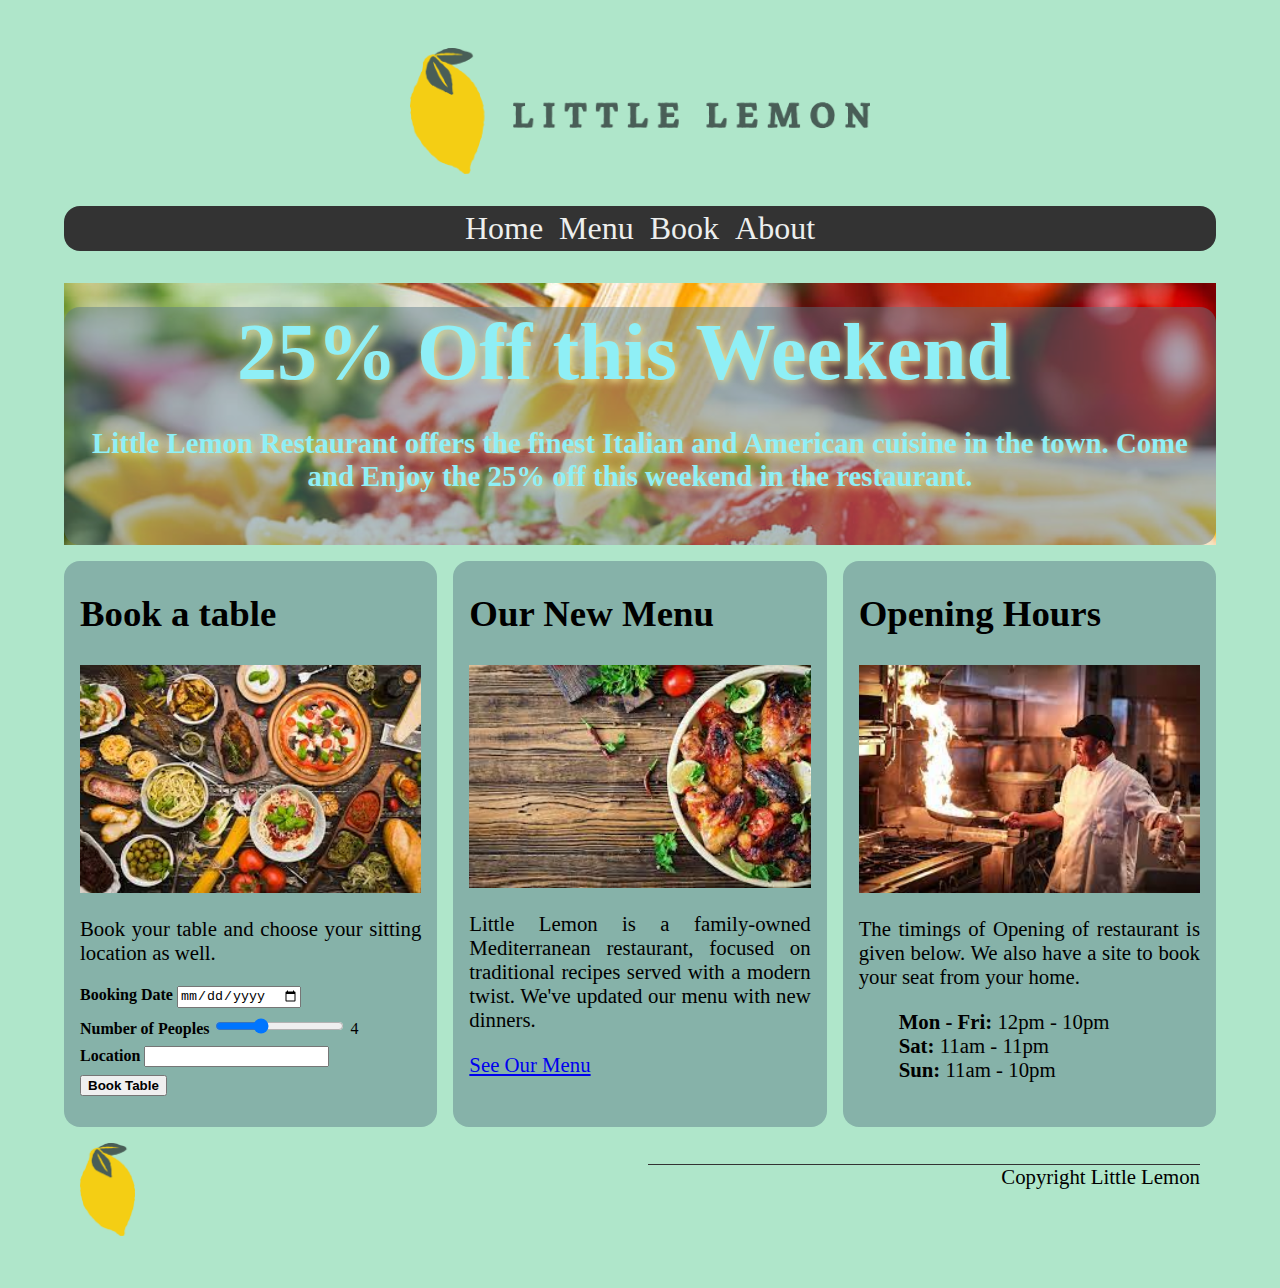
<file: index.html>
<!DOCTYPE html>
<html lang="en">
<head>
    <meta charset="UTF-8">
    <meta name="viewport" content="width-device-width, initial-scale = 1.0">

    <title>Little Lemon Restaurant</title>
    <meta name = "description" content="A brief description">
    <meta name = "author" content="Little Lemon Restaurant">
    
    <link rel="stylesheet" href="homecss.css">

    <link rel = "preconnect" href="https://fonts.googleapis.com">
    <link rel="preconnect" href="https://fonts.gstatic.com" crossorigin>
    <link href="https://fonts.googleapis.com/css2?family=Markazi+Text:wght@400;500;600&display=swap" rel="stylesheet">
</head>
<body>
    <header>
        <img src="Assets/Asset 16@4x.png" width="40%">
    </header>
    <nav>
        <ul>
            <li><a href="home.html">Home</a></li>
            <li><a href="menu.html">Menu</a></li>
            <li><a href="bookseat.html">Book</a></li>
            <li><a href="about.html">About</a></li>
        </ul>
    </nav>
    <main>
        <!--1st Section-->
        <section>
        <div id="lemon">
            <article>
                <h1>25% Off this Weekend</h1>
                <h3>Little Lemon Restaurant offers the finest Italian and American cuisine in the town. Come and Enjoy the 25% off this weekend in the restaurant.</h3>
                <p>

                </p>
            </article>
        </div>
        </section>
        <!--2nd Section-->
        <section>
            <!--2nd Article-->
            <article>
            <h2>Book a table</h2>
            <img src="Assets/ss.jpeg" width="100%" id="photos">
            <p>
                Book your table and choose your sitting location as well.
            </p>
            <form method="POST">
                <div>
                  <label for="booking_date"><b>Booking Date</b></label>
                  <input type="date" id="booking_date" name = "booking_date">
                </div>
                <div>
                  <label for="booking_people"><b>Number of Peoples</b></label>
                  <input type="range" id="booking_people" name="booking_people" min="1" max="10" value="4" oninput="this.nextElementSibling.value = this.value">
                  <output>4</output>
                </div>
                <div>
                  <label for="booking_loaction"><b>Location</b></label>
                  <input id="booking_location" name="booking_location" list="locations">
                  <datalist id="locations">
                    <option value="Outside"></option>
                    <option value="Inside"></option>
                  </datalist>
                </div>
                <button type="submit"><b>Book Table</b></button>
              </form>
            <a href="" target="_blank"></a>
            </article>
            <!--3rd Article-->
            <article>
                <div>
                    <h2>Our New Menu</h2>
                    <img src="Assets/download.jpeg" width="100%" id="photos">
                    <p>
                        Little Lemon is a family-owned Mediterranean restaurant, focused on traditional recipes served with a modern twist.
                        We've updated our menu with new dinners.
                    </p>
                    <a href="Menu.html" target="_blank">See Our Menu</a>
                </div>
            </article>
        
            <article>
                <div>
                    <h2>Opening Hours</h2>
                    <img src="Assets/chef.jpeg" width="100%" id="photos">
                    <p>
                        The timings of Opening of restaurant is given below. We also have a site to book your seat from your home. 
                    </p>
                    <ul>
                        <li><b>Mon - Fri:</b> 12pm - 10pm</li>
                        <li><b>Sat:</b> 11am - 11pm</li>
                        <li><b>Sun:</b> 11am - 10pm</li>
                    </ul>
                </div>
            </article>
        </section>
    </main>
    <footer>
        <div>
            <img src="Assets/Asset 9@4x.png" width="10%">
        </div>
        <div>
            <p>Copyright Little Lemon</p>
        </div>
    </footer>
</body>
</html>
</file>
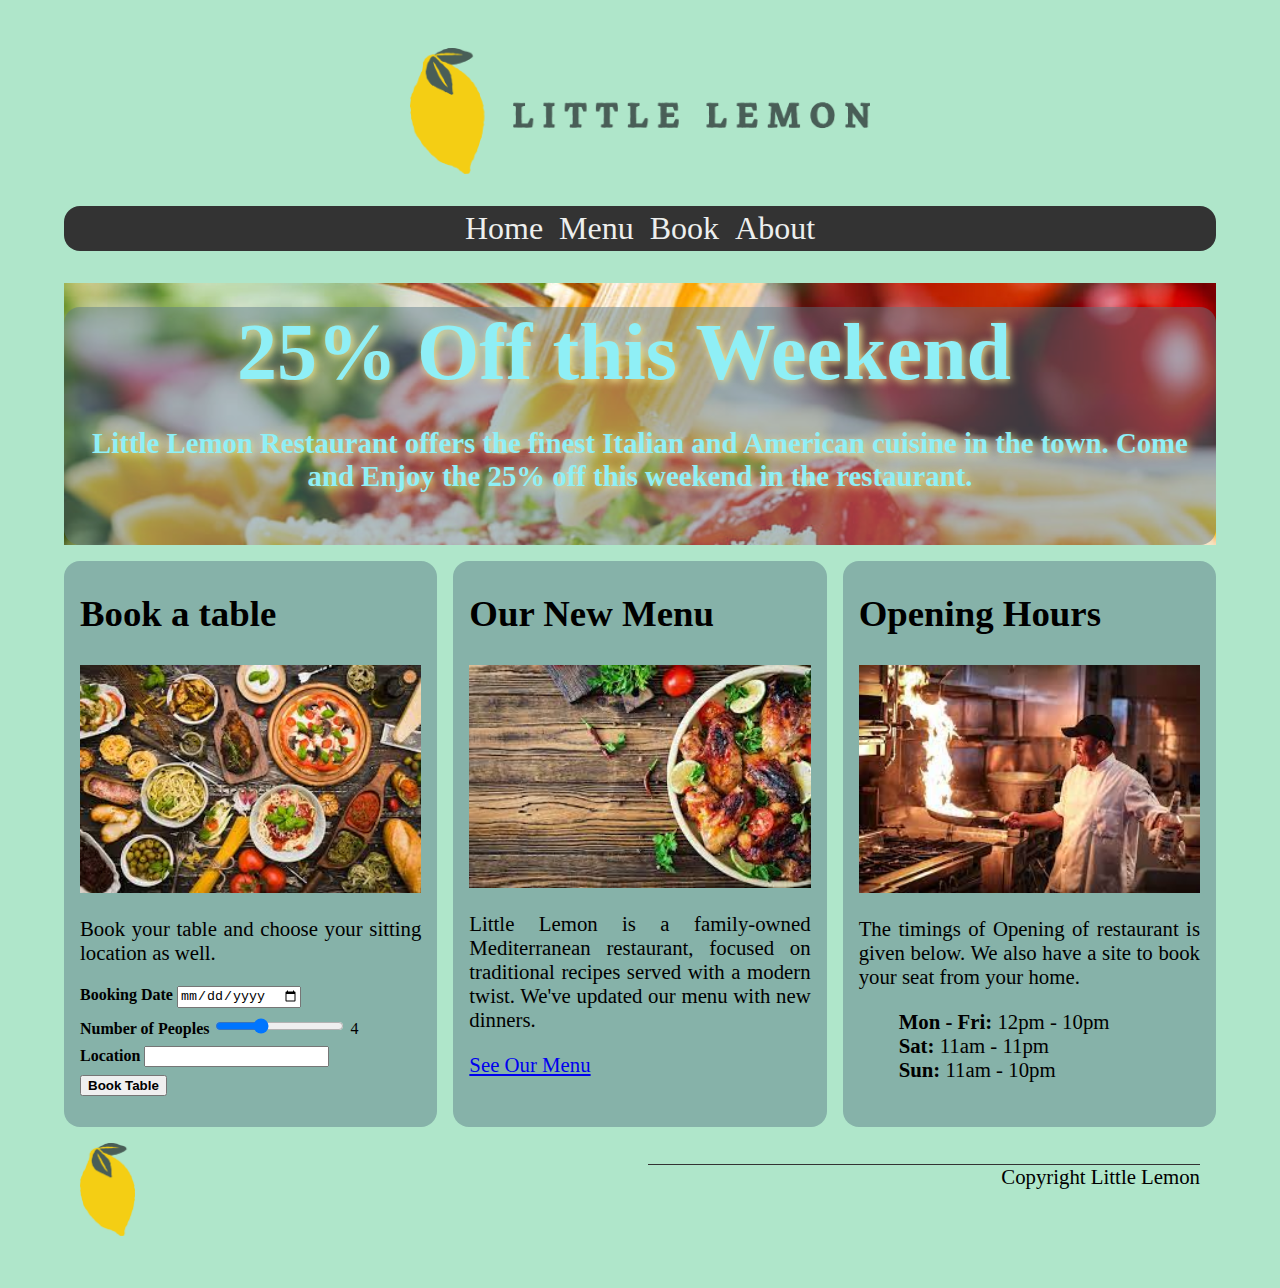
<file: home.html>
<!DOCTYPE html>
<html lang="en">
<head>
    <meta charset="UTF-8">
    <meta name="viewport" content="width-device-width, initial-scale = 1.0">

    <title>Little Lemon Restaurant</title>
    <meta name = "description" content="A brief description">
    <meta name = "author" content="Little Lemon Restaurant">
    
    <link rel="stylesheet" href="homecss.css">

    <link rel = "preconnect" href="https://fonts.googleapis.com">
    <link rel="preconnect" href="https://fonts.gstatic.com" crossorigin>
    <link href="https://fonts.googleapis.com/css2?family=Markazi+Text:wght@400;500;600&display=swap" rel="stylesheet">
</head>
<body>
    <header>
        <img src="Assets/Asset 16@4x.png" width="40%">
    </header>
    <nav>
        <ul>
            <li><a href="home.html">Home</a></li>
            <li><a href="menu.html">Menu</a></li>
            <li><a href="bookseat.html">Book</a></li>
            <li><a href="about.html">About</a></li>
        </ul>
    </nav>
    <main>
        <!--1st Section-->
        <section>
        <div id="lemon">
            <article>
                <h1>25% Off this Weekend</h1>
                <h3>Little Lemon Restaurant offers the finest Italian and American cuisine in the town. Come and Enjoy the 25% off this weekend in the restaurant.</h3>
                <p>

                </p>
            </article>
        </div>
        </section>
        <!--2nd Section-->
        <section>
            <!--2nd Article-->
            <article>
            <h2>Book a table</h2>
            <img src="Assets/ss.jpeg" width="100%" id="photos">
            <p>
                Book your table and choose your sitting location as well.
            </p>
            <form method="POST">
                <div>
                  <label for="booking_date"><b>Booking Date</b></label>
                  <input type="date" id="booking_date" name = "booking_date">
                </div>
                <div>
                  <label for="booking_people"><b>Number of Peoples</b></label>
                  <input type="range" id="booking_people" name="booking_people" min="1" max="10" value="4" oninput="this.nextElementSibling.value = this.value">
                  <output>4</output>
                </div>
                <div>
                  <label for="booking_loaction"><b>Location</b></label>
                  <input id="booking_location" name="booking_location" list="locations">
                  <datalist id="locations">
                    <option value="Outside"></option>
                    <option value="Inside"></option>
                  </datalist>
                </div>
                <button type="submit"><b>Book Table</b></button>
              </form>
            <a href="" target="_blank"></a>
            </article>
            <!--3rd Article-->
            <article>
                <div>
                    <h2>Our New Menu</h2>
                    <img src="Assets/download.jpeg" width="100%" id="photos">
                    <p>
                        Little Lemon is a family-owned Mediterranean restaurant, focused on traditional recipes served with a modern twist.
                        We've updated our menu with new dinners.
                    </p>
                    <a href="Menu.html" target="_blank">See Our Menu</a>
                </div>
            </article>
        
            <article>
                <div>
                    <h2>Opening Hours</h2>
                    <img src="Assets/chef.jpeg" width="100%" id="photos">
                    <p>
                        The timings of Opening of restaurant is given below. We also have a site to book your seat from your home. 
                    </p>
                    <ul>
                        <li><b>Mon - Fri:</b> 12pm - 10pm</li>
                        <li><b>Sat:</b> 11am - 11pm</li>
                        <li><b>Sun:</b> 11am - 10pm</li>
                    </ul>
                </div>
            </article>
        </section>
    </main>
    <footer>
        <div>
            <img src="Assets/Asset 9@4x.png" width="10%">
        </div>
        <div>
            <p>Copyright Little Lemon</p>
        </div>
    </footer>
</body>
</html>
</file>
<file: homecss.css>
body {
    background-color: #afe6ca;
    font-family: "fangsong", serif;
    margin-top: 3rem;
    margin-bottom: 3rem;
    margin-left: 5%;
    margin-right: 5%;
}

h1 {
    font-size: 3rem;
    margin-top: 1.5rem;
    margin-bottom: 1.5rem;
}

h2 {
    font-size: 2.3rem;
}

h3 {
    font-size: 1.8rem;
}

p {
    font-weight: 400;
    font-size: 1.3rem;
}

header img {
    display: block;
    margin-left: auto;
    margin-right: auto;
}

nav {
    background-color: #333333;
    border-radius: 1rem;
    margin-top: 1rem;
    margin-bottom: 1rem;
}

nav ul {
    list-style: none;
    font-size: 2rem;
    text-align: center;
    padding-inline-start: 0rem;
}

nav ul li {
    display: inline-block;
    margin: 0.25rem;
}

nav ul a {
    color: #EDEFEE;
    text-decoration: none;
}

nav ul a:active {
    text-decoration: underline;
}

nav ul a:hover {
    text-decoration: underline;
    text-decoration-thickness: 0.1rem;
}

section {
    display: flex;
    gap: 2rem 1rem;
    margin-top: 1rem;
    margin-bottom: 1rem;
}

article {
    flex: 1;
    border-radius: 1rem;
    padding-bottom: 1.5rem;
}

article img {
    max-width: 100%;
}

article ul {
    list-style: none;
    font-size: 1.3rem;
}

article a:link {
    font-size: 1.3rem;
}

article a:hover {
    color: #52c39d;
}

article a:active {
    color: #EDEFEE;
    background-color: #4eba96
}

main article {
    background-color: #58788479;
    padding-left: 1rem;
    padding-right: 1rem;
}

#lemon {
    background-image: url("images.jpeg");
    background-size: cover;
    background-position: center;
    color: #8feff6;
    text-shadow: 2px 2px 8px #efe792;
    text-align: center;
}

#lemon h1 {
    margin-right: 2rem;
    font-weight: 600;
    font-size: 80px;
}

#lemon p {
    max-width: 100%;
    margin-left: 16rem;
    margin-right: 2rem;
}

footer {
    margin: 1rem;
    display: flex;
    gap: 2rem 1rem;
}

footer img {
    max-width: 50%;
}

footer p {
    border-top: #333333;
    border-style: solid;
    border-width: 0.1rem;
    border-bottom: none;
    border-left: none;
    border-right: none;
    text-align: right;
}

footer div {
    flex: 1;
}

main {
    text-align: justify;
    font-style: bold;
}

form > div {
    margin-top: 0.5em;
    margin-bottom: 0.5em;
}
</file>
